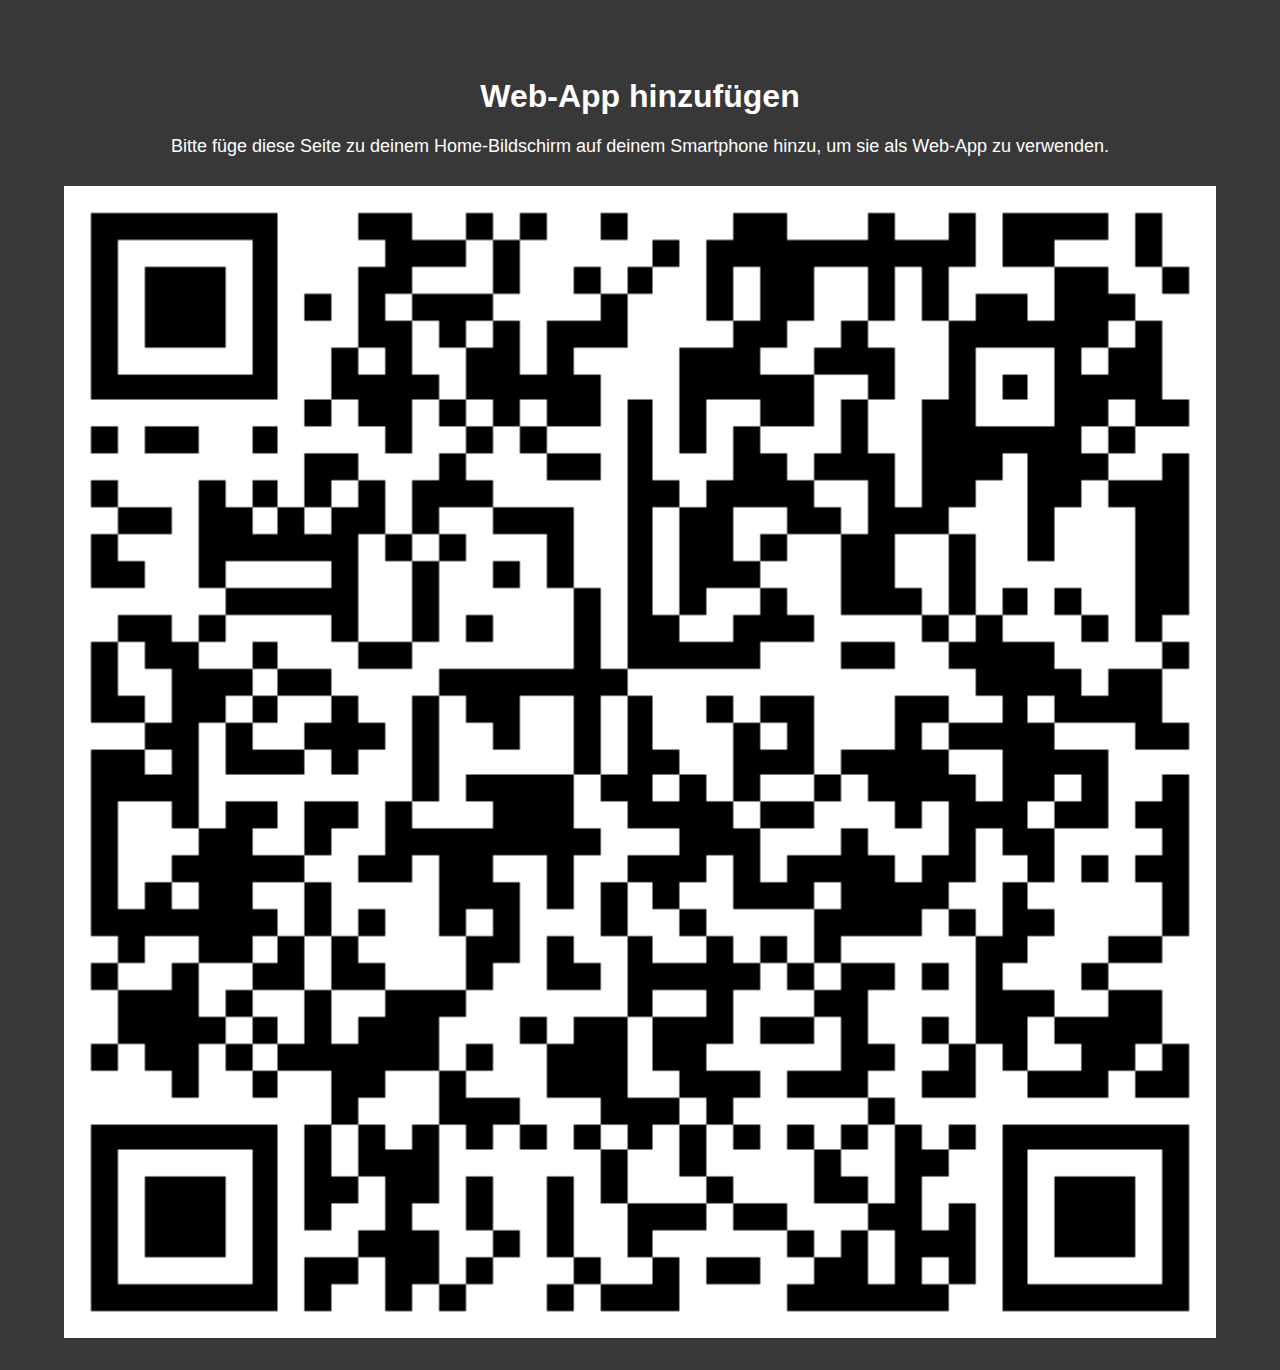
<file: index.html>
<!-- https://thefelixlive.github.io/Putzen/index.html -->

<!DOCTYPE html>
<html lang="en">
<head>

        <!-- Web App für iOS -->
    <meta name="apple-mobile-web-app-capable" content="yes">
    <meta name="apple-mobile-web-app-status-bar-style" content="default">
    <meta name="apple-mobile-web-app-title" content="Push App">

    <!-- App-Icons für iOS (verschiedene Größen) -->
    <link rel="apple-touch-icon" href="icons/app.png">

    <!-- PWA Manifest -->
    <link rel="manifest" href="manifest.json">
    <meta charset="UTF-8">
    <meta name="viewport" content="width=device-width, initial-scale=1.0">
    <title>Add to Home Screen</title>
    <style>
        body {
            background-color: #383838;
            font-family: Arial, sans-serif;
            text-align: center;
            padding: 20px;
        }

        .container {
            margin-top: 50px;
            color: #ffffff;
        }

        .mobile-only {
            display: none;
        }

        #instruction {
            font-size: 18px;
            margin: 20px 0;
        }
    </style>
</head>
<body>
    <div class="container">
        <h1>Web-App hinzufügen</h1>
        <p id="instruction"></p>

        <img id="qrCode" src="icons/qr_code.png" alt="Scan this code with your phone!" style="width:auto;height:90vw; margin-top: 1vh;">

    </div>

    <script>
        // Function to detect if the user is on a mobile device
        function isMobile() {
            return /Android|webOS|iPhone|iPad|iPod|BlackBerry|IEMobile|Opera Mini/i.test(navigator.userAgent);
        }

        document.addEventListener('DOMContentLoaded', function () {
            // Redirect or show the add-to-home-screen instruction
            if (isMobile()) {
                document.getElementById("instruction").innerText = "Bitte füge diese Seite zu deinem Home-Bildschirm hinzu, um sie als Web-App zu verwenden.";
                document.getElementById("qrCode").style.display = "none";
            } else {
                document.getElementById("instruction").innerText = "Bitte füge diese Seite zu deinem Home-Bildschirm auf deinem Smartphone hinzu, um sie als Web-App zu verwenden.";
                // window.location.href = 'room_0.html';
            }
        });
    </script>
<body>
</html>
</file>
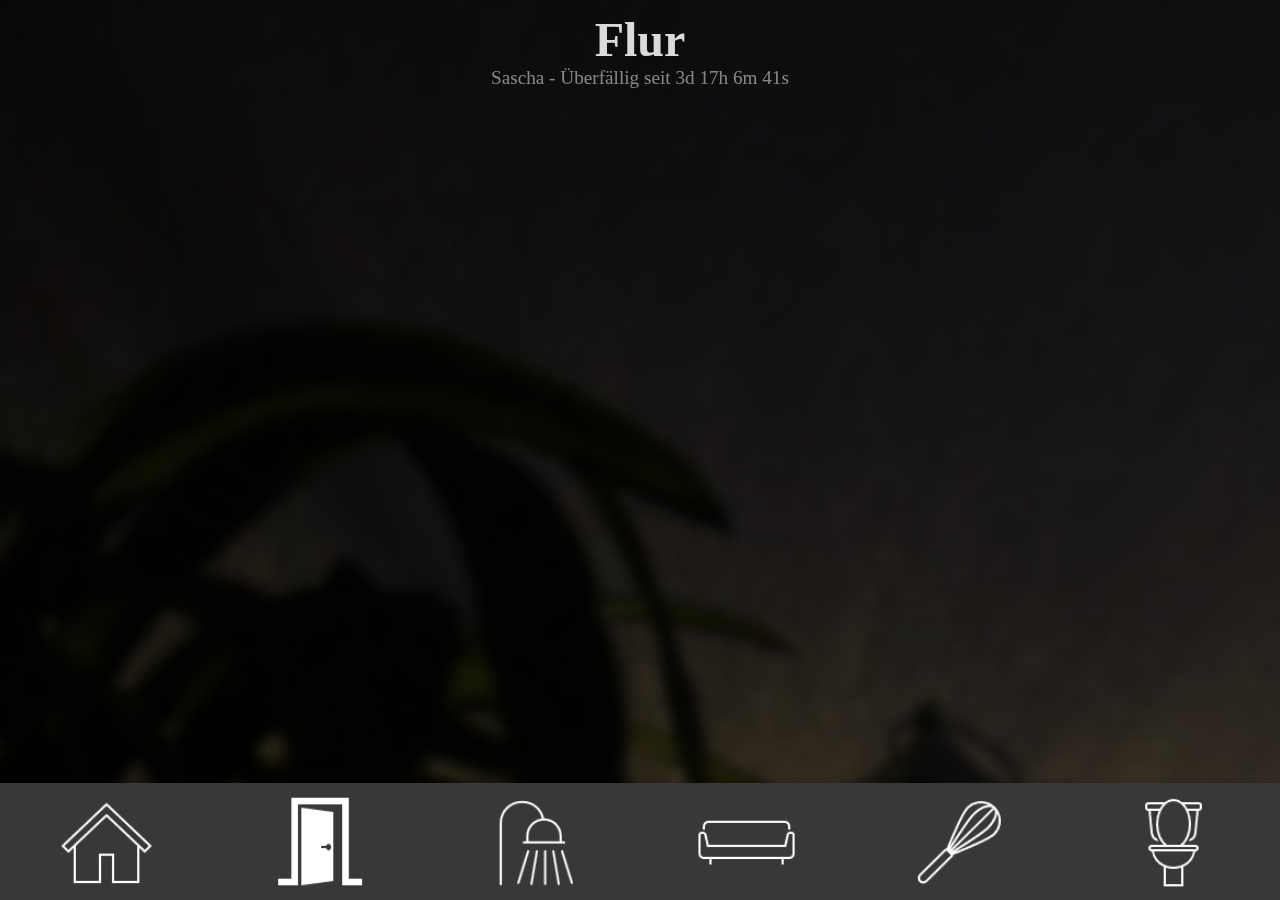
<file: room_0.html>
<!DOCTYPE html>
<html lang="de">
<head>
    <meta name="theme-color" content="#383838">
    <meta charset="UTF-8">
    <meta name="viewport" content="width=device-width, initial-scale=1.0">
    <title>Flur</title>
    <link rel="icon" type="image/x-icon" href="icons/room_0_selected.png">
    <link rel="stylesheet" href="style.css">
    <style>
    body {
        background-image: url("backgrounds/room_0.jpg");
        background-size: 150%;
    }
    </style>
</head>
<body data-room="room_0">
    <div class="heading">
        <h1>Flur</h1>
    </div>

    <div class="description">
        <p id="output"></p>
    </div>

    <div class="task-list-container">
        <ul class="task-list">
          <li>Lichtschalter entstauben</li>
          <li>Decke entstauben</li>
          <li>Pflanzen gießen</li>
          <li>Boden wischen</li>
          <li>Aufräumen</li>
          <li>usw.</li>
          <li class="task-list-btn">
            <button id="cleaned_room_button" onclick="cleaned_room()">Raum gesäubert</button>
          </li>
        </ul>
      </div>
      

    <footer>
        <div id="navigation">
            <a href="room_5.html"><img src="icons/room_5.png"></a>
            <a href="room_0.html"><img src="icons/room_0_selected.png"></a>
            <a href="room_1.html"><img src="icons/room_1.png"></a>
            <a href="room_2.html"><img src="icons/room_2.png"></a>
            <a href="room_3.html"><img src="icons/room_3.png"></a>
            <a href="room_4.html"><img src="icons/room_4.png"></a>
        </div>
    </footer>

    <script src="subtitle.js"></script>
    <script src="animation.js"></script>
    <script src="calculate.js"></script>
    <script src="handel_api_requests.js"></script>
    <script src="confetti.js"></script>
    <script>
        // Disable "cleand_room" if the another person accesses the page
        window.onload = async function() {
            var roomstatus = await is_room_finished("room_0");
            if (localStorage.getItem('username') == getPersonBasedOnTimeAndRoom("room_0") && roomstatus !== true) {
                if (roomstatus == undefined) {
                    document.getElementById("cleaned_room_button").innerText = "Nicht verfügbar";
                    document.getElementById("cleaned_room_button").disabled = true;
                }
            } else {
                document.getElementById('cleaned_room_button').style.display = 'none'
            }
        };

        async function cleaned_room() {
            const status = await save_finished_room("room_0");
            if (status) {
                document.getElementById("cleaned_room_button").disabled = true;
                if (navigator.vibrate) {
                        navigator.vibrate(200);
                    } else {
                        alert('Vibration API is not supported on this device.');
                    }
                createConfetti("room_0");
            } else {
                window.location.href = "room_0.html"
            }
            
        }
    </script>
</body>
</html>
</file>
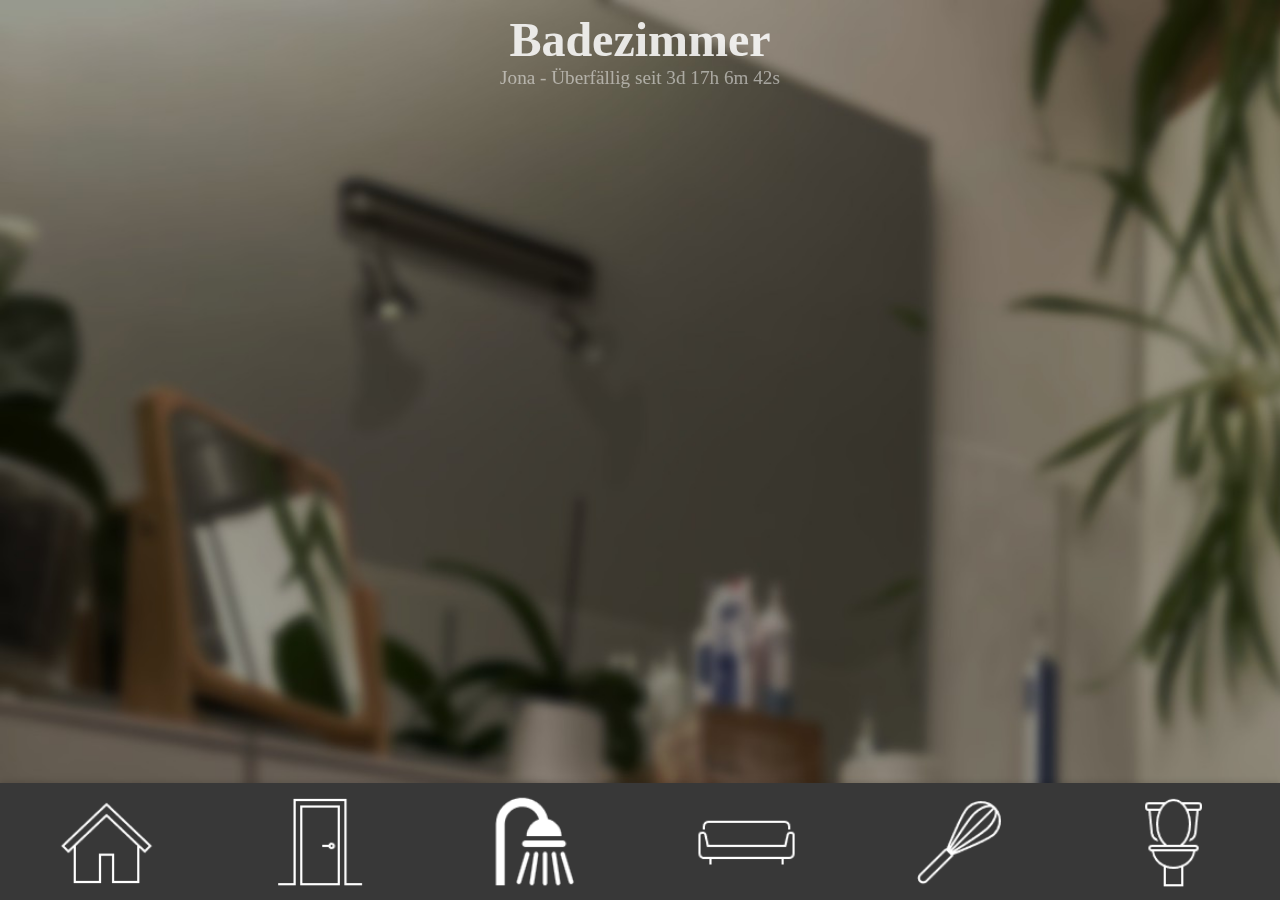
<file: room_1.html>
<!DOCTYPE html>
<html lang="de">


<head>
    <meta name="theme-color" content="#383838">
    <meta charset="UTF-8">
    <meta name="viewport" content="width=device-width, initial-scale=1.0">
    <title>Badezimmer</title>
    <link rel="icon" type="image/x-icon" href="icons/room_1_selected.png">
    <link rel="stylesheet" href="style.css">
    <style>
    body {
        background-image: url("backgrounds/room_1.jpg");
        background-size: 150%
    }
    </style>
</head>


<body data-room="room_1">
    <div class="heading">
        <h1>Badezimmer</h1>
    </div>

    <div class="description">
        <p id="output"></p>
    </div>   

    <div class="task-list-container">
        <ul class="task-list">
            <li>Lichtschalter entstauben</li>
            <li>Decke entstauben</li>
            <li>Pflanzen gießen</li>
            <li>Boden wischen</li>
            <li>Aufräumen</li>
            <li>usw.</li>
            <li class="task-list-btn">
                <button id="cleaned_room_button" onclick="cleaned_room()">Raum gesäubert</button>
          </li>
        </ul>
      </div>

    <footer>
        <div id="navigation">
            <a href="room_5.html"><img src="icons/room_5.png"></a>
            <a href="room_0.html"><img src="icons/room_0.png"></a>
            <a href="room_1.html"><img src="icons/room_1_selected.png"></a>
            <a href="room_2.html"><img src="icons/room_2.png"></a>
            <a href="room_3.html"><img src="icons/room_3.png"></a>
            <a href="room_4.html"><img src="icons/room_4.png"></a>
    </footer>
    <script src="subtitle.js"></script>
    <script src="animation.js"></script>
    <script src="calculate.js"></script>
    <script src="handel_api_requests.js"></script>
    <script src="confetti.js"></script>
    <script>
        // Disable "cleand_room" if the another person accesses the page
        window.onload = async function() {
            var roomstatus = await is_room_finished("room_1");
            if (localStorage.getItem('username') == getPersonBasedOnTimeAndRoom("room_1") && roomstatus !== true) {
                if (roomstatus == undefined) {
                    document.getElementById("cleaned_room_button").innerText = "Nicht verfügbar";
                    document.getElementById("cleaned_room_button").disabled = true;
                }
            } else {
                document.getElementById('cleaned_room_button').style.display = 'none'
            }
        };

        function cleaned_room() {
            const status = save_finished_room("room_1");
            if (status) {
                document.getElementById("cleaned_room_button").disabled = true;
                createConfetti("room_1");
            } else {
                window.location.href = "room_1.html"
            }
            
        }
    </script>

</body>
</html>
</file>
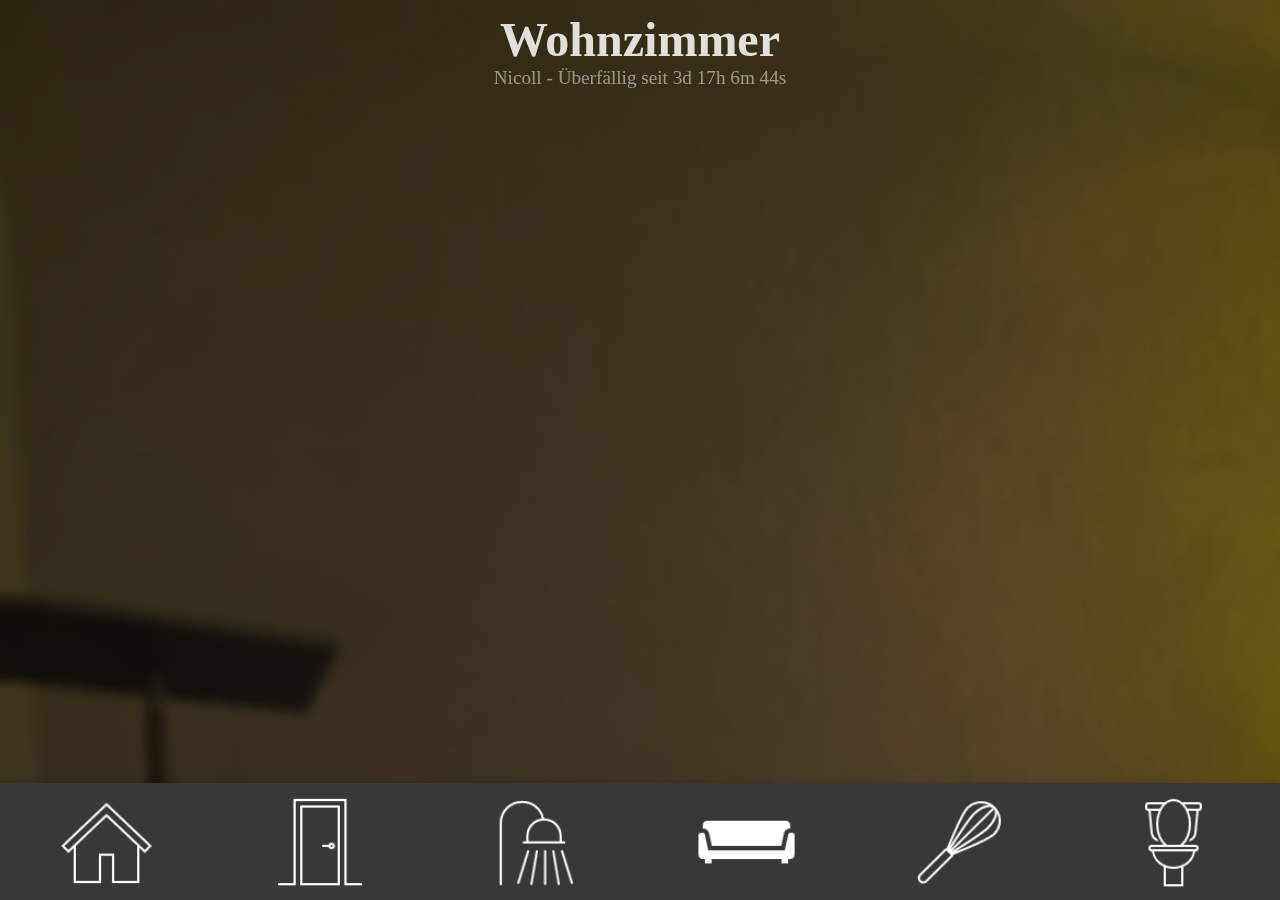
<file: room_2.html>
<!DOCTYPE html>
<html lang="de">


<head>
    <meta name="theme-color" content="#383838">
    <meta charset="UTF-8">
    <meta name="viewport" content="width=device-width, initial-scale=1.0">
    <title>Wohnzimmer</title>
    <link rel="icon" type="image/x-icon" href="icons/room_2_selected.png">
    <link rel="stylesheet" href="style.css">
    <style>
    body {
        background-image: url("backgrounds/room_2.jpg");
        background-size: 150%
    }
    </style>
</head>


<body data-room="room_2">
    <div class="heading">
        <h1>Wohnzimmer</h1>
    </div>

    <div class="description">
        <p id="output"></p>
    </div>   

    <div class="task-list-container">
        <ul class="task-list">
            <li>Lichtschalter entstauben</li>
            <li>Decke entstauben</li>
            <li>Pflanzen gießen</li>
            <li>Boden wischen</li>
            <li>Aufräumen</li>
            <li>usw.</li>
            <li class="task-list-btn">
                <button id="cleaned_room_button" onclick="cleaned_room()">Raum gesäubert</button>
          </li>
        </ul>
      </div>

    <footer>
        <div id="navigation">
            <a href="room_5.html"><img src="icons/room_5.png"></a>
            <a href="room_0.html"><img src="icons/room_0.png"></a>
            <a href="room_1.html"><img src="icons/room_1.png"></a>
            <a href="room_2.html"><img src="icons/room_2_selected.png"></a>
            <a href="room_3.html"><img src="icons/room_3.png"></a>
            <a href="room_4.html"><img src="icons/room_4.png"></a>
    </footer>
    <script src="subtitle.js"></script>
    <script src="animation.js"></script>
    <script src="calculate.js"></script>
    <script src="handel_api_requests.js"></script>
    <script src="confetti.js"></script>
    <script>
        // Disable "cleand_room" if the another person accesses the page
        window.onload = async function() {
            var roomstatus = await is_room_finished("room_2");
            if (localStorage.getItem('username') == getPersonBasedOnTimeAndRoom("room_2") && roomstatus !== true) {
                if (roomstatus == undefined) {
                    document.getElementById("cleaned_room_button").innerText = "Nicht verfügbar";
                    document.getElementById("cleaned_room_button").disabled = true;
                }
            } else {
                document.getElementById('cleaned_room_button').style.display = 'none'
            }
        };

        function cleaned_room() {
            const status = save_finished_room("room_2");
            if (status) {
                document.getElementById("cleaned_room_button").disabled = true;
                createConfetti("room_2");
            } else {
                window.location.href = "room_2.html"
            }
            
        }
    </script>

</body>
</html>
</file>
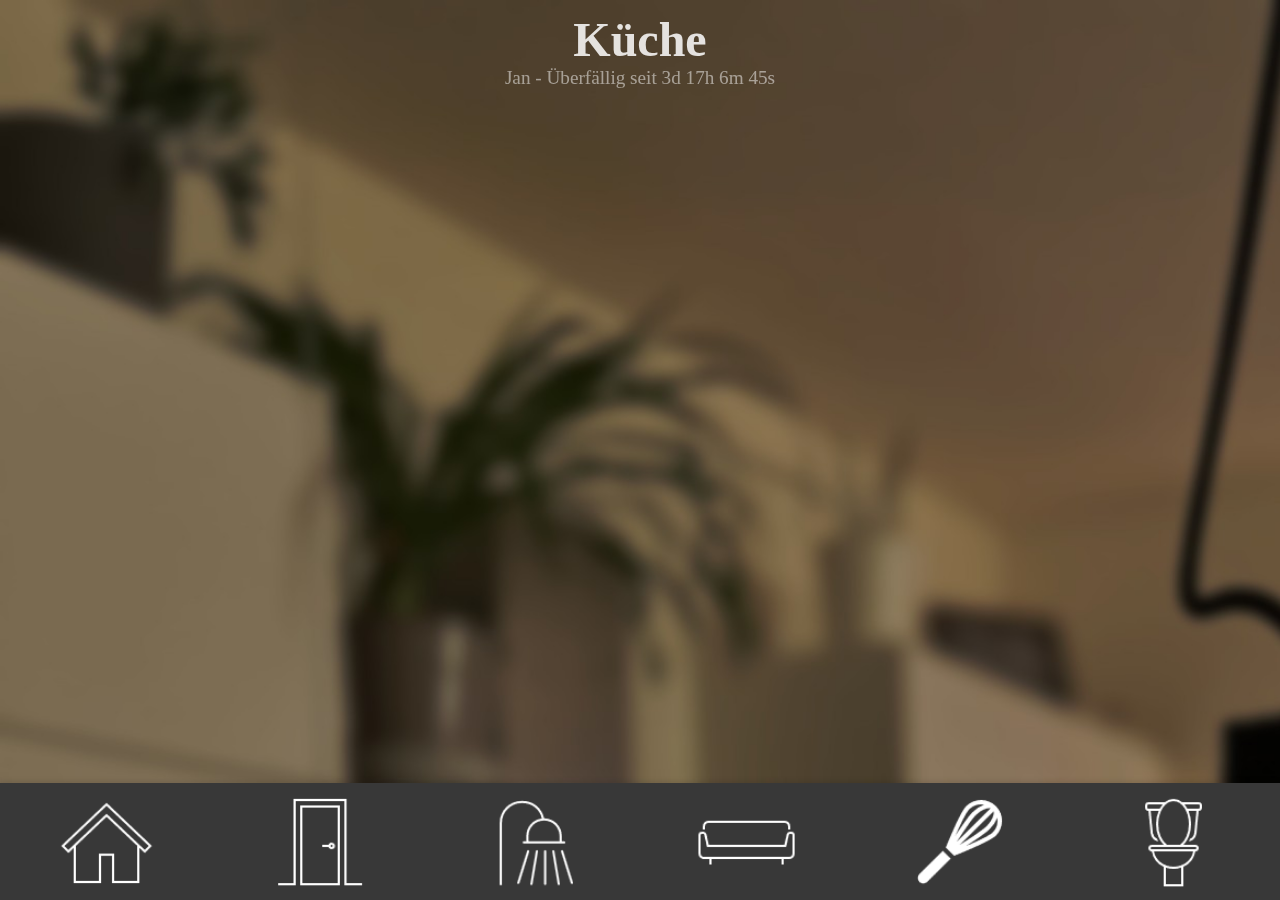
<file: room_3.html>
<!DOCTYPE html>
<html lang="de">


<head>
    <meta name="theme-color" content="#383838">
    <meta charset="UTF-8">
    <meta name="viewport" content="width=device-width, initial-scale=1.0">
    <title>Küche</title>
    <link rel="icon" type="image/x-icon" href="icons/room_3_selected.png">
    <link rel="stylesheet" href="style.css">
    <style>
    body {
        background-image: url("backgrounds/room_3.jpg");
        background-size: 150%
    }
    </style>
</head>


<body data-room="room_3">
    <div class="heading">
        <h1>Küche</h1>
    </div>

    <div class="description">
        <p id="output"></p>
    </div>   

    <div class="task-list-container">
        <ul class="task-list">
          <li>Kaffeemaschine reinigen (3 Wochen; S, L, Ja)</li>
          <li>DAH-Gitter in die Spülmaschine (6 Wochen)</li>
          <li>Spülmaschine Sumpf reinigen</li>
          <li>Wasserkocher entkalken</li>
          <li>Lichtschalter entstauben</li>
          <li>Toaster entkrümeln</li>
          <li>Mülleimer reinigen</li>
          <li>Decke entstauben</li>
          <li>Boden wischen</li>
          <li>Aufräumen</li>
          <li>usw.</li>
          <li class="task-list-btn">
            <button id="cleaned_room_button" onclick="cleaned_room()">Raum gesäubert</button>
          </li>
        </ul>
      </div>

    <footer>
        <div id="navigation">
            <a href="room_5.html"><img src="icons/room_5.png"></a>
            <a href="room_0.html"><img src="icons/room_0.png"></a>
            <a href="room_1.html"><img src="icons/room_1.png"></a>
            <a href="room_2.html"><img src="icons/room_2.png"></a>
            <a href="room_3.html"><img src="icons/room_3_selected.png"></a>
            <a href="room_4.html"><img src="icons/room_4.png"></a>
    </footer>
    <script src="subtitle.js"></script>
    <script src="animation.js"></script>
    <script src="calculate.js"></script>
    <script src="handel_api_requests.js"></script>
    <script src="confetti.js"></script>
    <script>
        // Disable "cleand_room" if the another person accesses the page
        window.onload = async function() {
            var roomstatus = await is_room_finished("room_3");
            if (localStorage.getItem('username') == getPersonBasedOnTimeAndRoom("room_3") && roomstatus !== true) {
                if (roomstatus == undefined) {
                    document.getElementById("cleaned_room_button").innerText = "Nicht verfügbar";
                    document.getElementById("cleaned_room_button").disabled = true;
                }
            } else {
                document.getElementById('cleaned_room_button').style.display = 'none'
            }
        };

        function cleaned_room() {
            const status = save_finished_room("room_3");
            if (status) {
                document.getElementById("cleaned_room_button").disabled = true;
                createConfetti("room_3");
            } else {
                window.location.href = "room_3.html"
            }
            
        }
    </script>

</body>
</html>
</file>
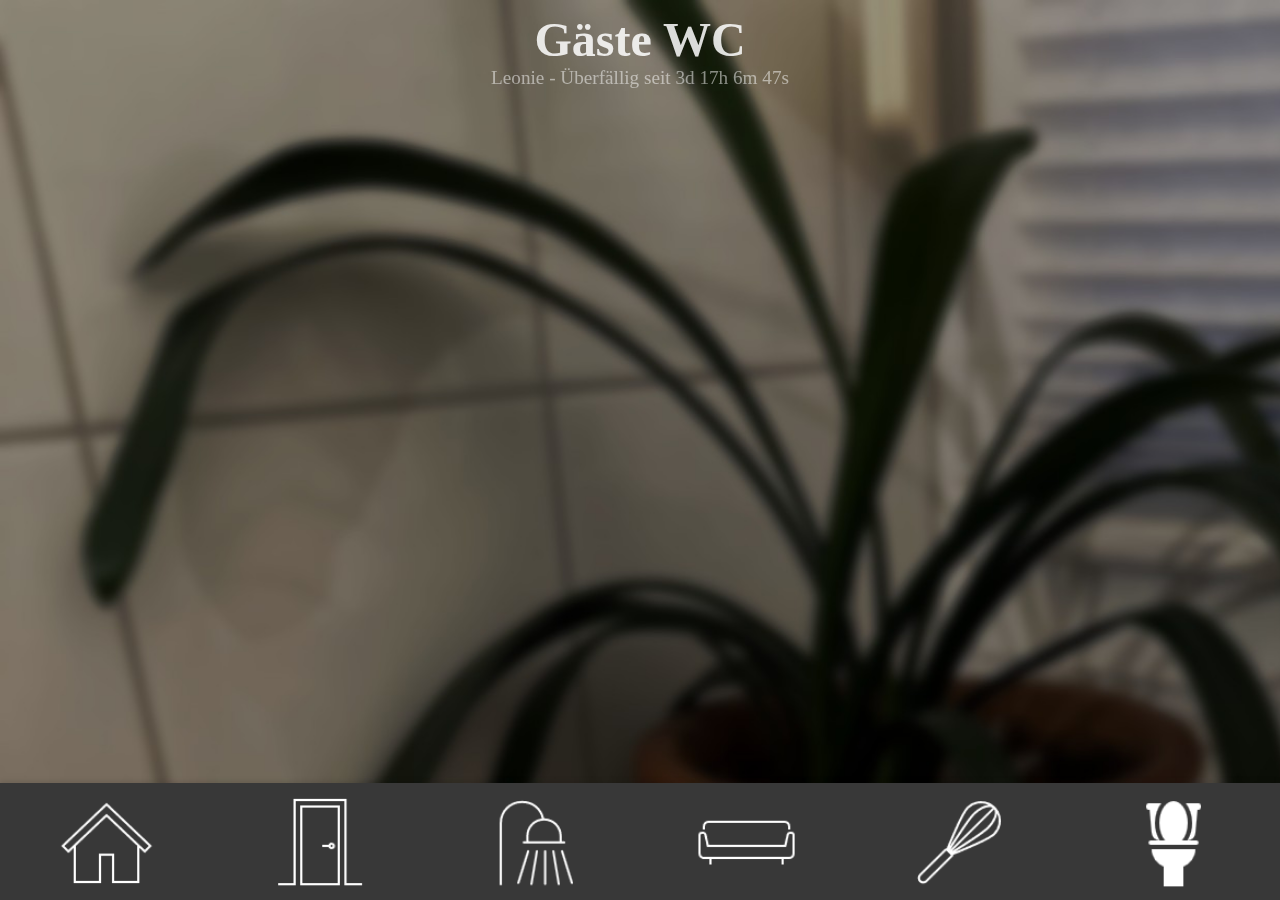
<file: room_4.html>
<!DOCTYPE html>
<html lang="de">


<head>
    <meta name="theme-color" content="#383838">
    <meta charset="UTF-8">
    <meta name="viewport" content="width=device-width, initial-scale=1.0">
    <title>Gäste WC</title>
    <link rel="icon" type="image/x-icon" href="icons/room_3_selected.png">
    <link rel="stylesheet" href="style.css">
    <style>
    body {
        background-image: url("backgrounds/room_4.jpg");
        background-size: 150%
    }
    </style>
</head>


<body data-room="room_4">
    <div class="heading">
        <h1>Gäste WC</h1>
    </div>

    <div class="description">
        <p id="output"></p>
    </div>   

    <div class="task-list-container">
        <ul class="task-list">
            <li>Lichtschalter entstauben</li>
            <li>Decke entstauben</li>
            <li>Pflanzen gießen</li>
            <li>Boden wischen</li>
            <li>Aufräumen</li>
            <li>usw.</li>
            <li class="task-list-btn">
                <button id="cleaned_room_button" onclick="cleaned_room()">Raum gesäubert</button>
          </li>
        </ul>
      </div>

    <footer>
        <div id="navigation">
            <a href="room_5.html"><img src="icons/room_5.png"></a>
            <a href="room_0.html"><img src="icons/room_0.png"></a>
            <a href="room_1.html"><img src="icons/room_1.png"></a>
            <a href="room_2.html"><img src="icons/room_2.png"></a>
            <a href="room_3.html"><img src="icons/room_3.png"></a>
            <a href="room_4.html"><img src="icons/room_4_selected.png"></a>
    </footer>
    <script src="subtitle.js"></script>
    <script src="animation.js"></script>
    <script src="calculate.js"></script>
    <script src="handel_api_requests.js"></script>
    <script src="confetti.js"></script>
    <script>
        // Disable "cleand_room" if the another person accesses the page
        window.onload = async function() {
            var roomstatus = await is_room_finished("room_4");
            if (localStorage.getItem('username') == getPersonBasedOnTimeAndRoom("room_4") && roomstatus !== true) {
                if (roomstatus == undefined) {
                    document.getElementById("cleaned_room_button").innerText = "Nicht verfügbar";
                    document.getElementById("cleaned_room_button").disabled = true;
                }
            } else {
                document.getElementById('cleaned_room_button').style.display = 'none'
            }
        };

        async function cleaned_room() {
            const status = await save_finished_room("room_4");
            if (status) {
                document.getElementById("cleaned_room_button").disabled = true;
                createConfetti("room_4");
            } else {
                window.location.href = "room_4.html"
            }
            
        }
    </script>

</body>
</html>
</file>
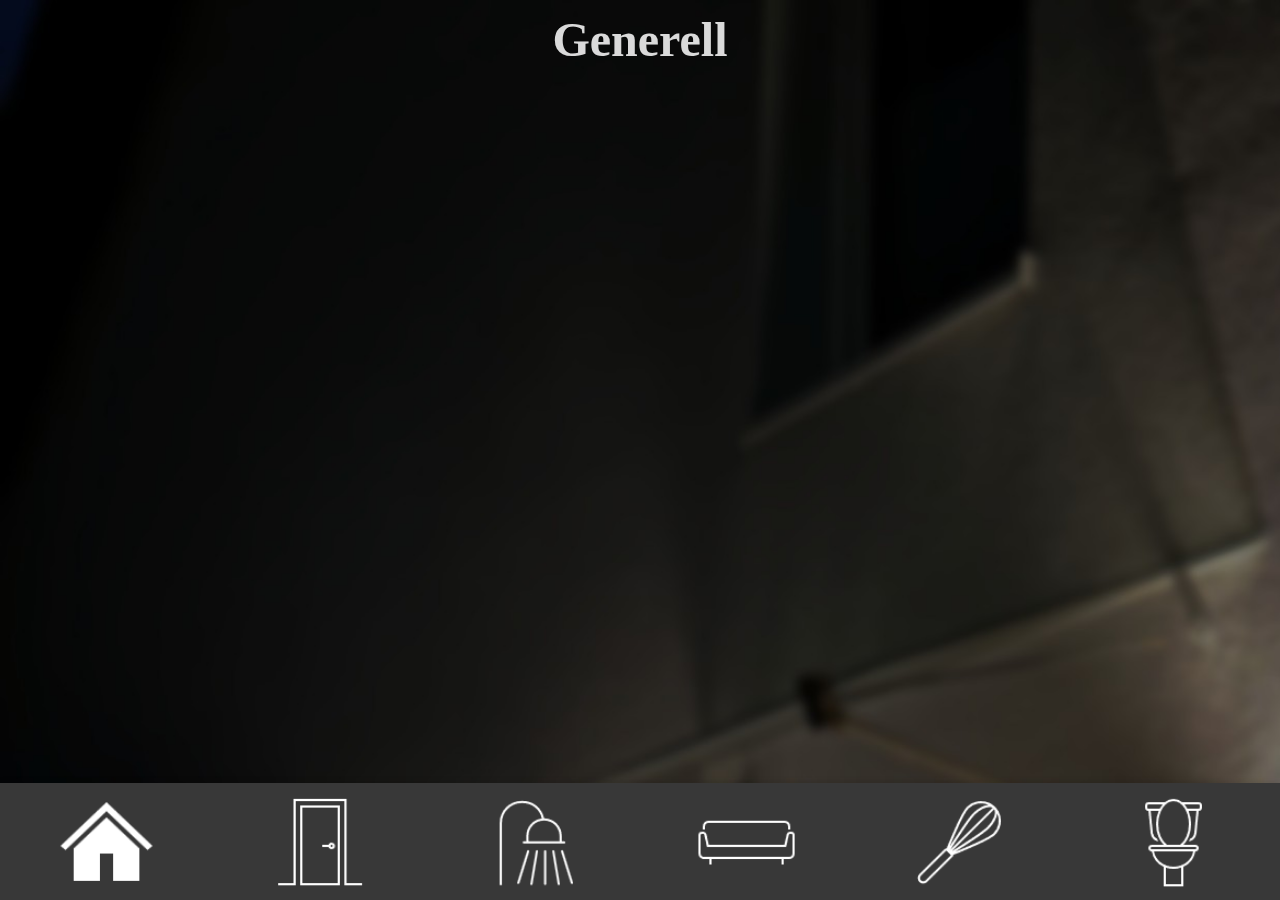
<file: room_5.html>
<!DOCTYPE html>
<html lang="de">


<head>
    <meta name="theme-color" content="#383838">
    <meta charset="UTF-8">
    <meta name="viewport" content="width=device-width, initial-scale=1.0">
    <title>Generell</title>
    <link rel="icon" type="image/x-icon" href="icons/room_5_selected.png">
    <link rel="stylesheet" href="style.css">
    <style>
    body {
        background-image: url("backgrounds/room_5.jpg");
        background-size: 150%
    }
    </style>
</head>


<body data-room="room_4">
    <div class="heading">
        <h1>Generell</h1>
    </div>
 

    <div class="task-list-container">
        <ul class="task-list">
          <li>Wasserfilter reinigen (S & N)</li>
          <li>Fesnster putzen (6 Wochen)</li>
          <li>Wäsche runterbringen</li>
          <li>Wäsche waschen (S & N)</li>
          <li>Heizung putzen (1 Jahr)</li>
          <li>Saugen zwischendurch</li>
          <li>Tonnen rausstellen (S)</li>
          <li>Einkaufen (S & N)</li>
          <li>Tisch abwischen</li>
          <li>Betten beziehen</li>
          <li class="task-list-btn">
            <button id="change_user" onclick="deleteAndRedirect()">Wechsel Nutzer</button>
          </li>
        </ul>
      </div>

    <footer>
        <div id="navigation">
            <a href="room_5.html"><img src="icons/room_5_selected.png"></a>
            <a href="room_0.html"><img src="icons/room_0.png"></a>
            <a href="room_1.html"><img src="icons/room_1.png"></a>
            <a href="room_2.html"><img src="icons/room_2.png"></a>
            <a href="room_3.html"><img src="icons/room_3.png"></a>
            <a href="room_4.html"><img src="icons/room_4.png"></a>
    </footer>
    <script src="animation.js"></script>
    <script>
        function deleteAndRedirect() {
            localStorage.removeItem('username');
            window.location.href = "user.html";
        }

    </script>
      

</body>
</html>
</file>
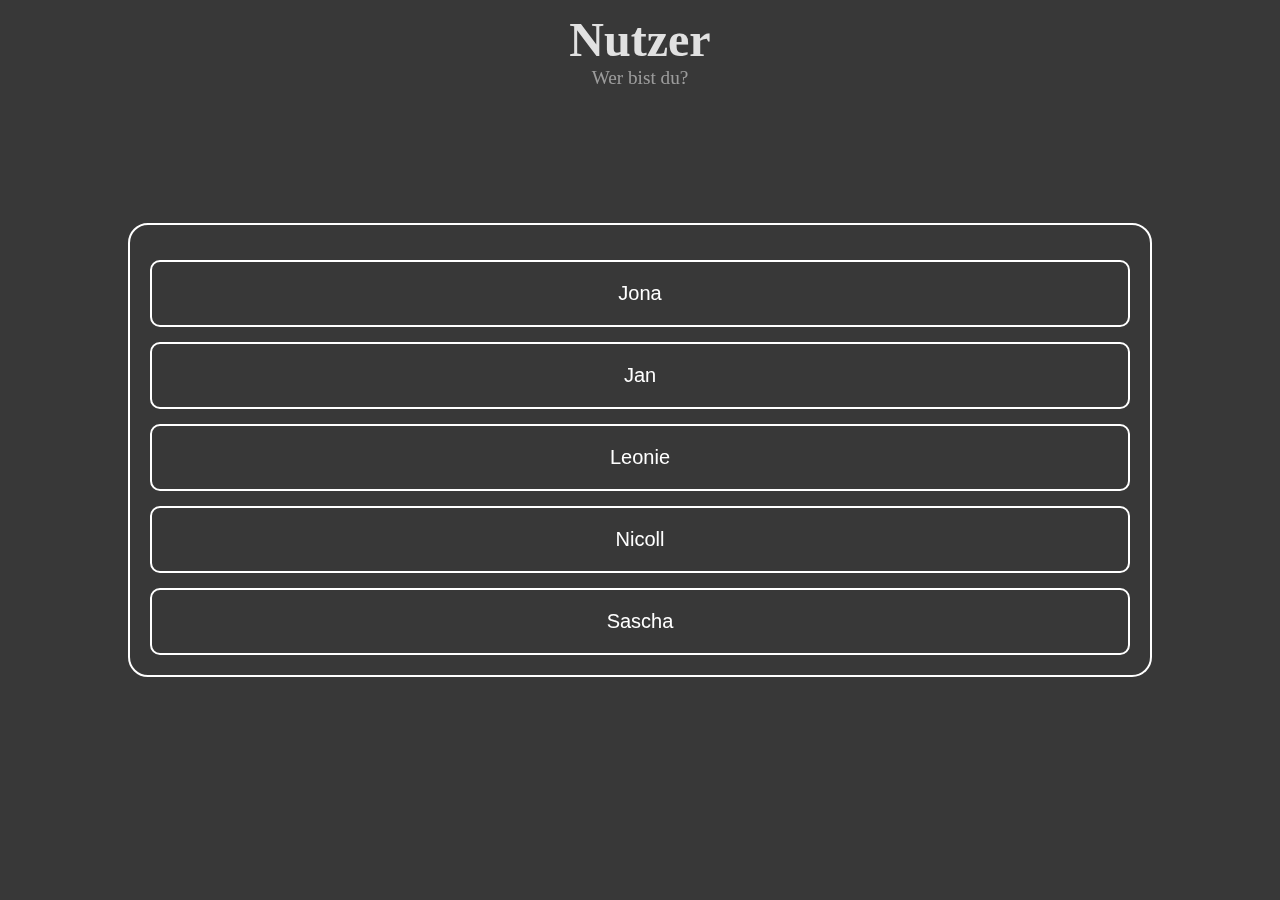
<file: user.html>
<!DOCTYPE html>
<html lang="de">
<head>
    <meta name="theme-color" content="#383838">
    <meta charset="UTF-8">
    <meta name="viewport" content="width=device-width, initial-scale=1.0">
    <title>Wohnzimmer</title>
    <link rel="icon" type="image/x-icon" href="icons/room_0_selected.png">
    <link rel="stylesheet" href="style.css">
    <script src="calculate.js"></script> <!-- Hier wird das externe JavaScript geladen -->
</head>
<body>
    <div class="heading">
        <h1>Nutzer</h1>
    </div>

    <div class="description">
        <p>Wer bist du?</p>
    </div>

    <div class="registration">
        <form method="post" action="" id="registration-form">
            <input id="registrieren-1" type="button" value="Jona" onclick="saveAndRedirect('Jona');" />
            <input id="registrieren-2" type="button" value="Jan" onclick="saveAndRedirect('Jan');" />
            <input id="registrieren-3" type="button" value="Leonie" onclick="saveAndRedirect('Leonie');" />
            <input id="registrieren-4" type="button" value="Nicoll" onclick="saveAndRedirect('Nicoll');" />
            <input id="registrieren-5" type="button" value="Sascha" onclick="saveAndRedirect('Sascha');" />
        </form>
    </div>

    <script>
        // Funktion zum Speichern des Namens der Person im Cookie und Weiterleitung
        function saveAndRedirect(person) {
            localStorage.setItem('username', person);
            window.location.href = "user.html"; // Weiterleitung zur 'redirect.html', um den Raum zu ermitteln
        }
    
        // Funktion, um beim Laden der Seite den Namen der Person aus dem Cookie zu lesen
        window.onload = function read_cookie() {
            const person = localStorage.getItem('username')
            if (person) {
                const room = getRoomBasedOnPerson(person); // Raum für die Person ermitteln
                if (room) {
                    window.location.href = room + ".html"; // Weiterleitung zur Raum-Seite
                }
            }
        };
    
        // Funktion, die den Raum basierend auf der Person und der Funktion aus calculate.js ermittelt
        function getRoomBasedOnPerson(person) {
            // Arrays von Räumen
            const raeume = ['room_0', 'room_1', 'room_2', 'room_3', 'room_4'];
    
            // Iteriere durch alle Räume und prüfe, ob die Person zu diesem Raum gehört
            for (let i = 0; i < raeume.length; i++) {
                const room = raeume[i];
    
                // Aufruf der Funktion aus calculate.js, um die Person im aktuellen Raum zu überprüfen
                const personInRoom = getPersonBasedOnTimeAndRoom(room);
    
                // Wenn die Person im Raum gefunden wird, gib den Raum zurück
                if (personInRoom === person) {
                    return room; // Der Raum, der die gesuchte Person enthält
                }
            }
    
            return room_5; // Falls die Person in keinem Raum gefunden wurde
        }
    </script>    
</body>
</html>
</file>
<file: style.css>
/*alles*/
 *{
    margin: 0;
    padding: 0;
    box-sizing: border-box;}


/*die ganze seite*/
body {
    height: 100vh;
    width: 100vw;
    overflow: hidden;
    position: fixed;
    background-color: #383838;
}

/* Styling für den Container der Aufgabenliste */
.task-list-container {
  position: fixed;    /* Fixiert den Container relativ zum Viewport */
  top: 50%;           /* Vertikale Positionierung in der Mitte des Bildschirms */
  left: 50%;          /* Horizontale Positionierung in der Mitte des Bildschirms */
  transform: translate(-50%, -50%);  /* Zentriert den Container sowohl horizontal als auch vertikal */
  width: 90vw;        /* Breite von maximal 90% der Viewport-Breite */
  height: 70vh;       /* Höhe von maximal 80% der Viewport-Höhe */
  display: flex;      /* Flexbox für das Zentrieren der Liste */
  justify-content: center; /* Zentriert die Liste innerhalb des Containers */
  align-items: center; /* Vertikale Zentrierung der Liste */
  z-index: 999;       /* Stellt sicher, dass der Container über dem Hintergrund liegt */
}

/* Styling für die Liste der Aufgaben */
.task-list {
  width: 100%;        /* Die Liste füllt den Container */
  height: 100%;       /* Die Liste nimmt die gesamte Höhe des Containers ein */
  font-size: 1.5rem;  /* Größere Schriftgröße */
  color: white;       /* Weiße Textfarbe */
  list-style-type: circle;  /* Entfernt die Standard-Punkte */
  padding-left: 0;    /* Entfernt das Padding der Liste */
  overflow-y: auto;   /* Aktiviert das Scrollen, wenn der Inhalt zu groß ist */
  opacity: 0;         /* Anfangszustand unsichtbar */
  animation: fadeInUp 1s ease-in-out forwards;  /* Animation zum Einblenden und Hochkommen */
  z-index: 999;       /* Stellt sicher, dass die Liste über dem Hintergrund liegt */
  
  display: flex;      /* Flexbox für korrekte Zentrierung der Listeneinträge */
  flex-direction: column;  /* Listeneinträge vertikal anordnen */
  justify-content: flex-start; /* Listeneinträge oben anordnen */
  align-items: center; /* Horizontale Zentrierung */
  padding-top: 10px;   /* Zusätzlicher Abstand oben */
  padding-bottom: 10px; /* Zusätzlicher Abstand unten */
}

/* Animation für das Einblenden der Liste von oben */
@keyframes fadeInUp {
  0% {
    opacity: 0;
    transform: translateY(-10px); /* Startet leicht über der Endposition */
  }
  100% {
    opacity: 1;
    transform: translateY(0); /* Endet an der gewünschten Position */
  }
}

/* Styling für die Listeneinträge */
.task-list li {
  margin-bottom: 10px; /* Abstand zwischen den Listenelementen */
  padding-left: 40px;  /* Einrückung für die Listeneinträge */
  position: relative;
  opacity: 0;          /* Anfangszustand unsichtbar */
  animation: fadeInItem 0.5s ease-in-out forwards; /* Animiert jedes Listenelement einzeln */
  font-family: "Arial", sans-serif; /* Optional: Sans-serif-Schriftart für Klarheit */
}

/* Verzögerung für jedes Listenelement basierend auf seiner Position */
.task-list li:nth-child(1) {
  animation-delay: 0.1s; /* Verzögert die Animation des ersten Elements */
}

.task-list li:nth-child(2) {
  animation-delay: 0.2s; /* Verzögert die Animation des zweiten Elements */
}

.task-list li:nth-child(3) {
  animation-delay: 0.3s; /* Verzögert die Animation des dritten Elements */
}

/* Proportionale Verzögerung für jedes Element */
.task-list li:nth-child(n+4) {
  animation-delay: calc(0.1s * var(--i)); /* Verzögerung basierend auf der Position */
}

/* Animation für das Einblenden der Listeneinträge */
@keyframes fadeInItem {
  0% {
    opacity: 0;
    transform: translateY(-10px); /* Startet leicht über der Endposition */
  }
  100% {
    opacity: 1;
    transform: translateY(0); /* Endet an der gewünschten Position */
  }
}

/* Entfernen des Punktes für das letzte Listenelement */
.task-list-btn {
  margin-top: 20px; /* Abstand nach oben */
  padding: 0; /* Kein Padding */
  list-style-type: none; /* Entfernt das Punkt- oder Aufzählungssymbol */
}

/* Styling für den Button */
.task-list-btn button {
  border: 2px solid white;
  font-size: 20px; /* Größere Schriftgröße */
  border-radius: 10px;
  background-color: transparent; /* Kein grauer Hintergrund */
  color: white;
  padding: 20px 40px; /* Größere Schaltflächen */
  width: 100%; /* Füllt den Container aus */
  cursor: pointer;
  transition: border-color 0.3s; /* Sanfter Übergang bei Randfarbe */
  text-align: center;
}

/* Hover-Effekt für den Button */
.task-list-btn button:hover {
  border-color: #007bff; /* Blau für die Umrandung */
}

/* Styling für den deaktivierten Button */
.task-list-btn button:disabled {
  color: #666666; /* Graue Schriftfarbe */
  cursor: not-allowed; /* Ändert den Mauszeiger zu einem "Nicht erlaubt"-Zeichen */
  border-color: #999999; /* Graue Randfarbe */
}




/* Navigationsleiste unten fixieren */
#navigation {
  height: 13vh; /* Mindesthöhe des Footers, die du anpassen kannst */
  position: fixed; /* Fixiert das Menü am unteren Rand */
  bottom: 0;
  left: 0;
  width: 100%;
  background-color: #383838; /* Hintergrundfarbe */
  display: flex; /* Flexbox für die Anordnung */
  justify-content: space-around; /* Gleiche Abstände zwischen den Links */
  box-shadow: 0 -2px 5px rgba(0, 0, 0, 0.1); /* Schatten für den Effekt */
  z-index: 1000; /* Navigationsleiste immer im Vordergrund */
  transition: opacity 0.2s ease; /* Übergang für das Ein- und Ausblenden */
}

/*anpassung der icons in der navigationsleiste*/
#navigation img {
  max-width: 100%;
  margin-bottom: 0vh;
  height: 90%; /* Höhe der Icons */
  transition: transform 0.2s; /* Sanfte Animation beim Hover */
}


/*anpassung der Links in der navigationsleiste*/
#navigation a {
    text-decoration: none; /* Entfernt Unterstreichung */
    flex: 1; /* Macht jedes Link gleich breit */
    display: flex; /* Flexbox für die Bildzentrierung */
    justify-content: center; /* Zentriert die Bilder innerhalb der Links */
    align-items: center; /* Vertikale Zentrierung der Bilder */
}


/*vergrößerung beim hover über den icons der navigationsleiste*/
#navigation img:hover {
    transform: scale(1.1); /* Vergrößerung beim Hover */
}

/*für die beschreibung unter den großen icons auf den leeren seiten*/
.description {
  font-size: 120%;
  text-align: center;
  opacity: 0.5;
  color: white;
}
/*für die überschriften auf den seiten*/
.heading {
  margin-top: 12px;
  font-size: 150%;
  align-content: flex-start;
  opacity: 0.85;
  text-align: center;
  color: white;
}

/* Zentrieren und größere Registrierung-Box */
.registration {
  display: flex;
  flex-direction: column;
  align-items: center;
  justify-content: center;
  font-size: 16px;
  text-align: center;
  width: 100vw; /* Breite der Box verdoppeln */
  height: 60vh; /* Höhe verdoppeln */
  position: fixed;
  top: 50%;
  left: 50%;
  transform: translate(-50%, -50%); /* Box wird genau zentriert */
  border-radius: 10px;
  color: white;
}

/* Anpassung der Formularelemente */
.registration form {
  border: 2px solid #ffffff;
  border-radius: 20px;
  padding: 20px;
  display: flex;
  flex-direction: column;
  align-items: center;
  color: white;
  width: 80%;
}

/* Buttons für Registrierung */
.registration input {
  border: 2px solid white;
  font-size: 20px; /* Größere Schriftgröße */
  border-radius: 10px;
  background-color: #383838;
  color: white;
  padding: 20px 40px; /* Verdoppelte Größe der Buttons */
  margin-top: 15px;
  width: 100%; /* Breite auf 100% der Containerbreite setzen */
  cursor: pointer;
  transition: border-color 0.3s; /* Sanfter Übergang bei Randfarbe */
  text-align: center;
}

/* Blauer Hover-Effekt für Umrandung */
.registration input:hover {
  border-color: #007bff; /* Blau für die Umrandung */
}


/* Konfetti-Elemente */
.confetti {
  position: absolute;
  width: 10px;
  height: 10px;
  background-color: #FF6347; /* Standardfarbe, kann später geändert werden */
  opacity: 0; /* Startwert ist unsichtbar */
  border-radius: 50%;
  animation: fall 3s, float 3s ease-in-out infinite; /* Beide Animationen werden angewendet */
}

/* Animation für das Fallen der Konfetti-Elemente */
@keyframes fall {
  0% {
      top: -50px; /* Konfetti startet außerhalb des sichtbaren Bereichs oben */
      opacity: 0; /* Unsichtbar zu Beginn */
  }
  1% {
      opacity: 1; /* Sofort sichtbar zu Beginn der Animation */
  }
  100% {
      top: 100vh; /* Ende am unteren Bildschirmrand */
      opacity: 0; /* Wird wieder unsichtbar am Ende der Animation */
  }
}

/* Animation für das Schwingen der Konfetti-Elemente */
@keyframes float {
  0% {
      transform: translateX(0) rotate(0deg);
  }
  25% {
      transform: translateX(var(--random-x1)) rotate(45deg);
  }
  50% {
      transform: translateX(var(--random-x2)) rotate(0deg);
  }
  75% {
      transform: translateX(var(--random-x3)) rotate(-45deg);
  }
  100% {
      transform: translateX(0) rotate(0deg);
  }
}
</file>
